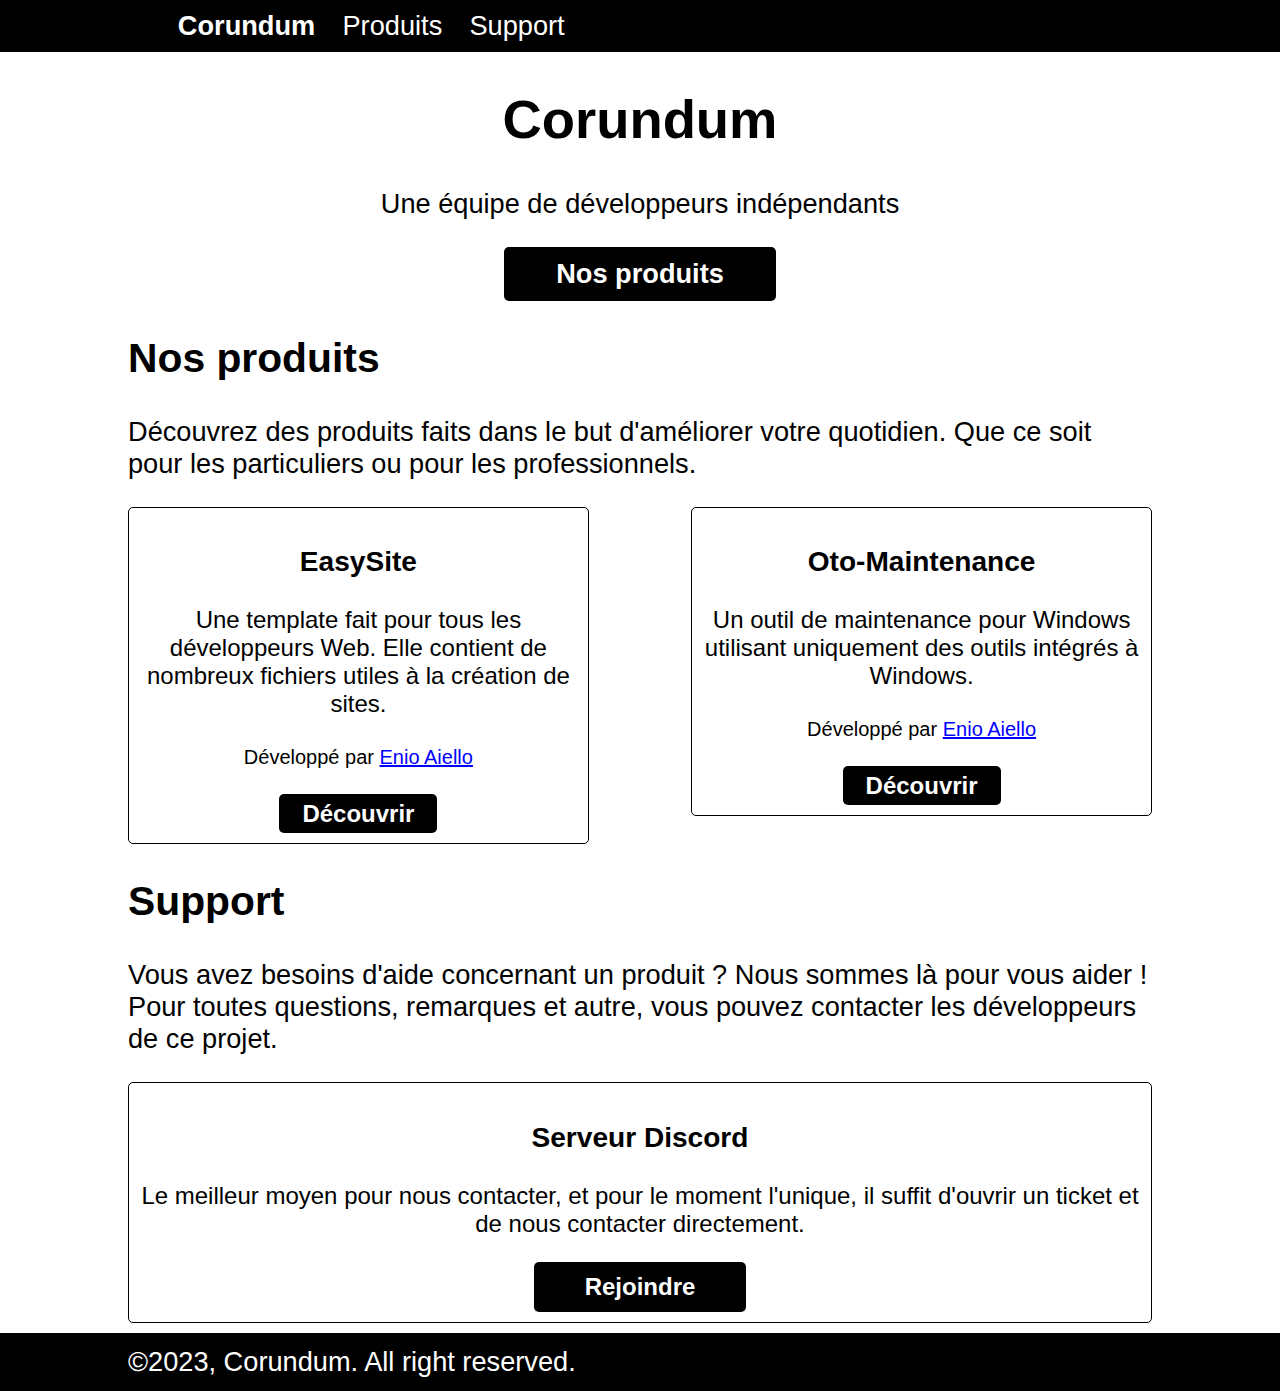
<file: index.html>
<!DOCTYPE html>
<html lang="fr">
    <head>
        <meta charset="UTF-8">
        <meta http-equiv="X-UA-Compatible" content="IE=edge">
        <meta name="viewport" content="width=device-width, initial-scale=1.0">
        <title>Corundum</title>
        <link rel="stylesheet" href="assets/css/style.css">
        <link rel="icon" href="assets/img/logo.png">
    </head>
    <body>
        <header>
            <nav>
                <ul>
                    <li>
                        <a href="index.html" title="Corundum"><strong>Corundum</strong></a>
                    </li>
                    <li>
                        <a href="views/products.html" title="Produits">Produits</a>
                    </li>
                    <li>
                        <a href="views/support.html" title="Support">Support</a>
                    </li>
                </ul>
            </nav>
        </header>
        <main>
            <div class="main__home">
                <h1 class="home__title">Corundum</h1>
                <p>Une équipe de développeurs indépendants</p>
                <p><a href="views/products.html" class="button" title="Nos produits">Nos produits</a></p>
            </div>
            <div class="main__products">
                <h2>Nos produits</h2>
                <p>Découvrez des produits faits dans le but d'améliorer votre quotidien. Que ce soit pour les particuliers ou pour les professionnels.</p>
                <article class="products__article--left">
                    <h3 class="article__title">EasySite</h3>
                    <p>Une template fait pour tous les développeurs Web. Elle contient de nombreux fichiers utiles à la création de sites.</p>
                    <p><small>Développé par <a href="https://enioaiello.github.io/" target="_blank">Enio Aiello</a></small></p>
                    <a href="https://github.com/enioaiello/EasySite" target="_blank" class="button" title="Découvrir">Découvrir</a>
                </article>
                <article class="products__article--right">
                    <h3 class="article__title">Oto-Maintenance</h3>
                    <p>Un outil de maintenance pour Windows utilisant uniquement des outils intégrés à Windows.</p>
                    <p><small>Développé par <a href="https://enioaiello.github.io/" target="_blank">Enio Aiello</a></small></p>
                    <a href="https://github.com/enioaiello/Oto-Maintenance" target="_blank" class="button" title="Découvrir">Découvrir</a>
                </article>
                <div class="clear"></div>
            </div>
            <div class="main__support">
                <h2>Support</h2>
                <p>Vous avez besoins d'aide concernant un produit ? Nous sommes là pour vous aider ! Pour toutes questions, remarques et autre, vous pouvez contacter les développeurs de ce projet.</p>
                <article class="support__article">
                    <h3>Serveur Discord</h3>
                    <p> Le meilleur moyen pour nous contacter, et pour le moment l'unique, il suffit d'ouvrir un ticket et de nous contacter directement.</p>
                    <a href="https://discord.gg/v8T7gUWMva" target="_blank" class="button" title="Rejoindre">Rejoindre</a>
                </article>
                <div class="support__space"></div>
            </div>
        </main>
        <footer>
            <p>©2023, Corundum. All right reserved.</p>
        </footer>
    </body>
</html>
</file>
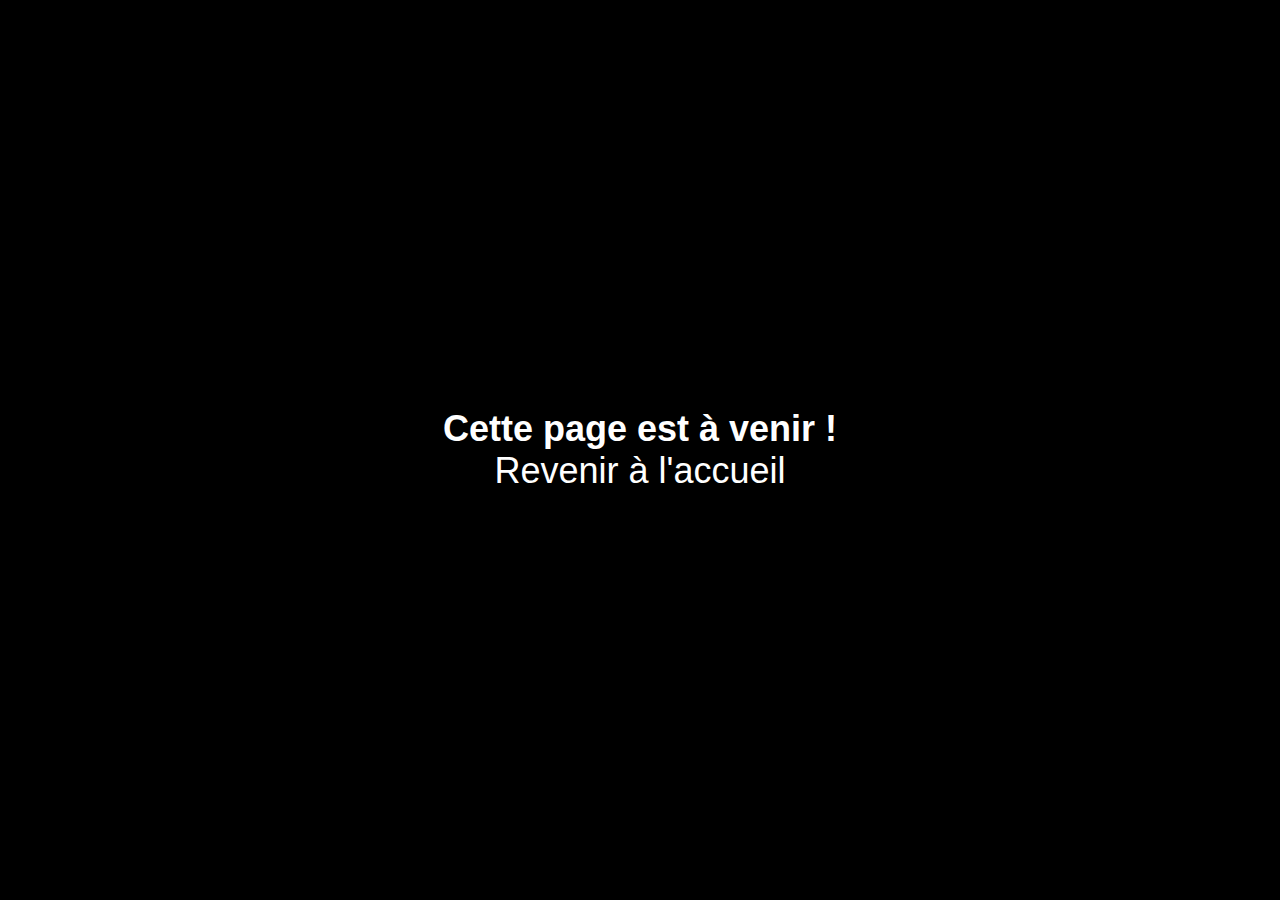
<file: views/products.html>
<!DOCTYPE html>
<html lang="en">
<head>
    <meta charset="UTF-8">
    <meta http-equiv="X-UA-Compatible" content="IE=edge">
    <meta name="viewport" content="width=device-width, initial-scale=1.0">
    <title>Prochainement - Corundum</title>
    <style>
        * {
            box-sizing: border-box;
            margin: 0;
            font-size: 1.5rem;
            font-family: sans-serif;
            text-align: center;
            background-color: black;
            color: white;
            text-decoration: none;
        }

        body {
            position: absolute;
            top: 50%;
            left: 50%;
            -ms-transform: translate(-50%, -50%);
            transform: translate(-50%, -50%);
        }
    </style>
</head>
<body>
    <h2>Cette page est à venir !</h2>
    <a href="../index.html">Revenir à l'accueil</a>
</body>
</html>
</file>
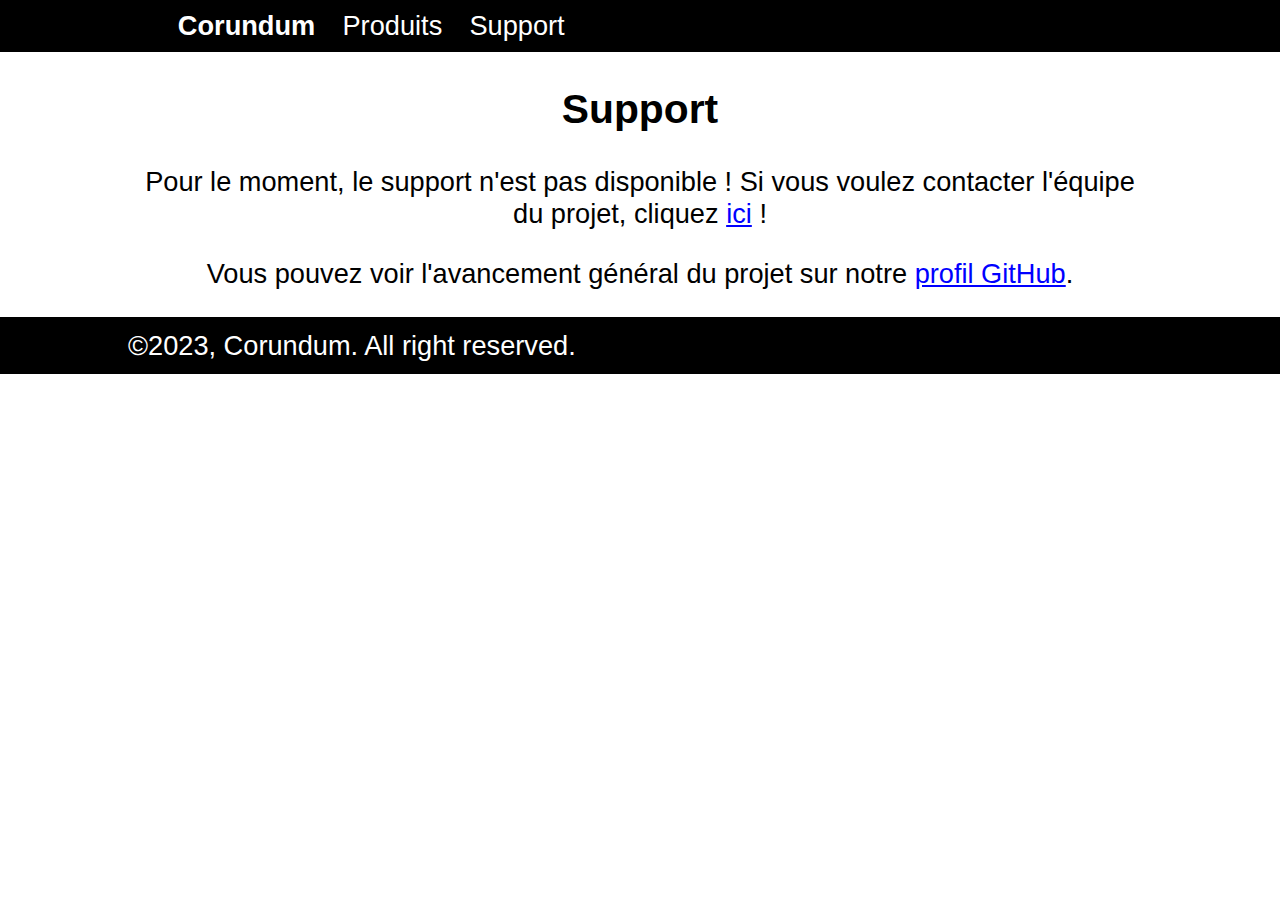
<file: views/support.html>
<!DOCTYPE html>
<html lang="fr">
    <head>
        <meta charset="UTF-8">
        <meta http-equiv="X-UA-Compatible" content="IE=edge">
        <meta name="viewport" content="width=device-width, initial-scale=1.0">
        <title>Support - Corundum</title>
        <link rel="stylesheet" href="../assets/css/style.css">
        <link rel="icon" href="../assets/img/logo.png">
    </head>
    <body>
        <header>
            <nav>
                <ul>
                    <li>
                        <a href="../index.html" title="Corundum"><strong>Corundum</strong></a>
                    </li>
                    <li>
                        <a href="products.html" title="Produits">Produits</a>
                    </li>
                    <li>
                        <a href="support.html" title="Support">Support</a>
                    </li>
                </ul>
            </nav>
        </header>
        <main>
            <h2>Support</h2>
            <p>Pour le moment, le support n'est pas disponible ! Si vous voulez contacter l'équipe du projet, cliquez <a href="https://discord.gg/v8T7gUWMva" target="_blank">ici</a> !</p>
            <p>Vous pouvez voir l'avancement général du projet sur notre <a href="https://github.com/corundum-os" target="_blank">profil GitHub</a>.</p>
        </main>
        <footer>
            <p>©2023, Corundum. All right reserved.</p>
        </footer>
    </body>
</html>
</file>
<file: assets/css/style.css>
* {
    box-sizing: border-box;
}

body {
    margin: 0;
    font-size: 1.7rem;
    font-family: sans-serif;
}

header {
    margin: 0 auto;
    background-color: black;
    position: sticky;
    top: 0;
}

nav ul {
    list-style: none;
    width: 80%;
    margin: 0 auto;
}

nav ul li {
    display: inline-block;
    padding: 1%;
}

nav ul li a {
    color: white;
    text-decoration: none;
}

nav ul li a:hover {
    color: gray;
    text-decoration: none;
}

main {
    text-align: center;
    width: 80%;
    margin: 0 auto;
}

.button {
    display: inline-block;
    color: white;
    text-decoration: none;
    font-weight: bold;
    background-color: black;
    border: 1px solid transparent;
    border-radius: 5px;
    padding: 1% 5%;
}

.button:hover {
    background-color: gray;
}

a {
    color: blue;
    text-decoration: underline;
}

.main__products {
    text-align: left;
}

article {
    text-align: center;
    padding: 1%;
    border-radius: 5px;
    border: 1px solid black;
    font-size: 1.5rem;
}

.products__article--left {
    width: 45%;
    float: left;
}

.products__article--right {
    width: 45%;
    float: right;
}

.main__support {
    text-align: left;
}

.support__space {
    margin: 1%;
}

.main__404 {
    position: absolute;
    top: 50%;
    left: 50%;
    -ms-transform: translate(-50%, -50%);
    transform: translate(-50%, -50%);
}

footer {
    background-color: black;
}

footer p {
    color: white;
    width: 80%;
    margin: 0 auto;
    padding: 1% 0;
}

.clear {
    clear: both;
}
</file>
